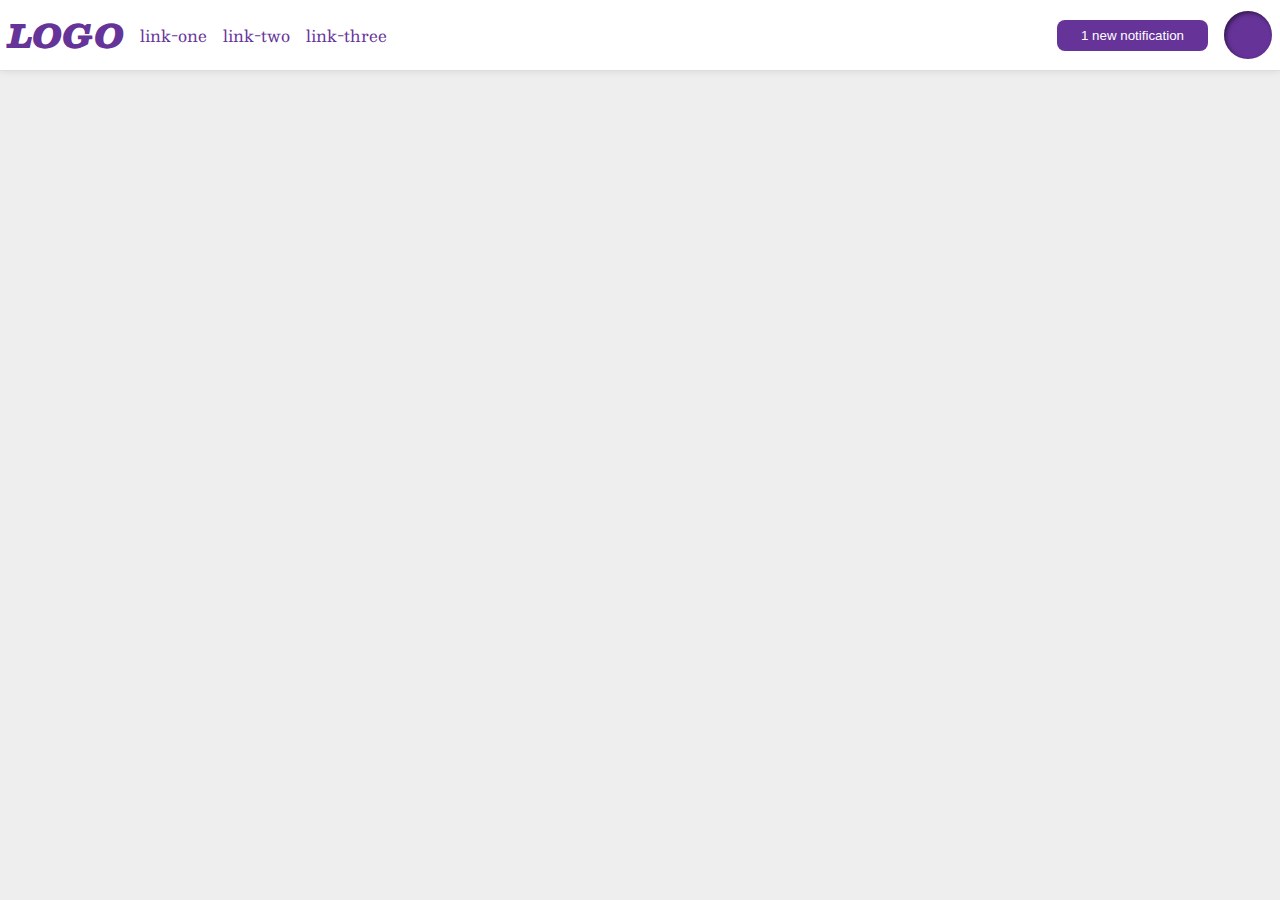
<file: flex/03-flex-header-2/index.html>
<!DOCTYPE html>
<html lang="en">
  <head>
    <meta charset="UTF-8">
    <meta http-equiv="X-UA-Compatible" content="IE=edge">
    <meta name="viewport" content="width=device-width, initial-scale=1.0">
    <title>Flex Header 2</title>
    <link rel="stylesheet" href="style.css">
  </head>
  <body>
    <div class="header">
      <div class="left">
        <div class="logo">
          LOGO
        </div>
        <ul class="links">
          <li><a href="https://google.com">link-one</a></li>
          <li><a href="https://google.com">link-two</a></li>
          <li><a href="https://google.com">link-three</a></li>
        </ul>
      </div>
      <div class="right">
        <button class="notifications">
          1 new notification
        </button>
        <div class="profile-image"></div>
      </div>
    </div>
  </body>
</html>
</file>
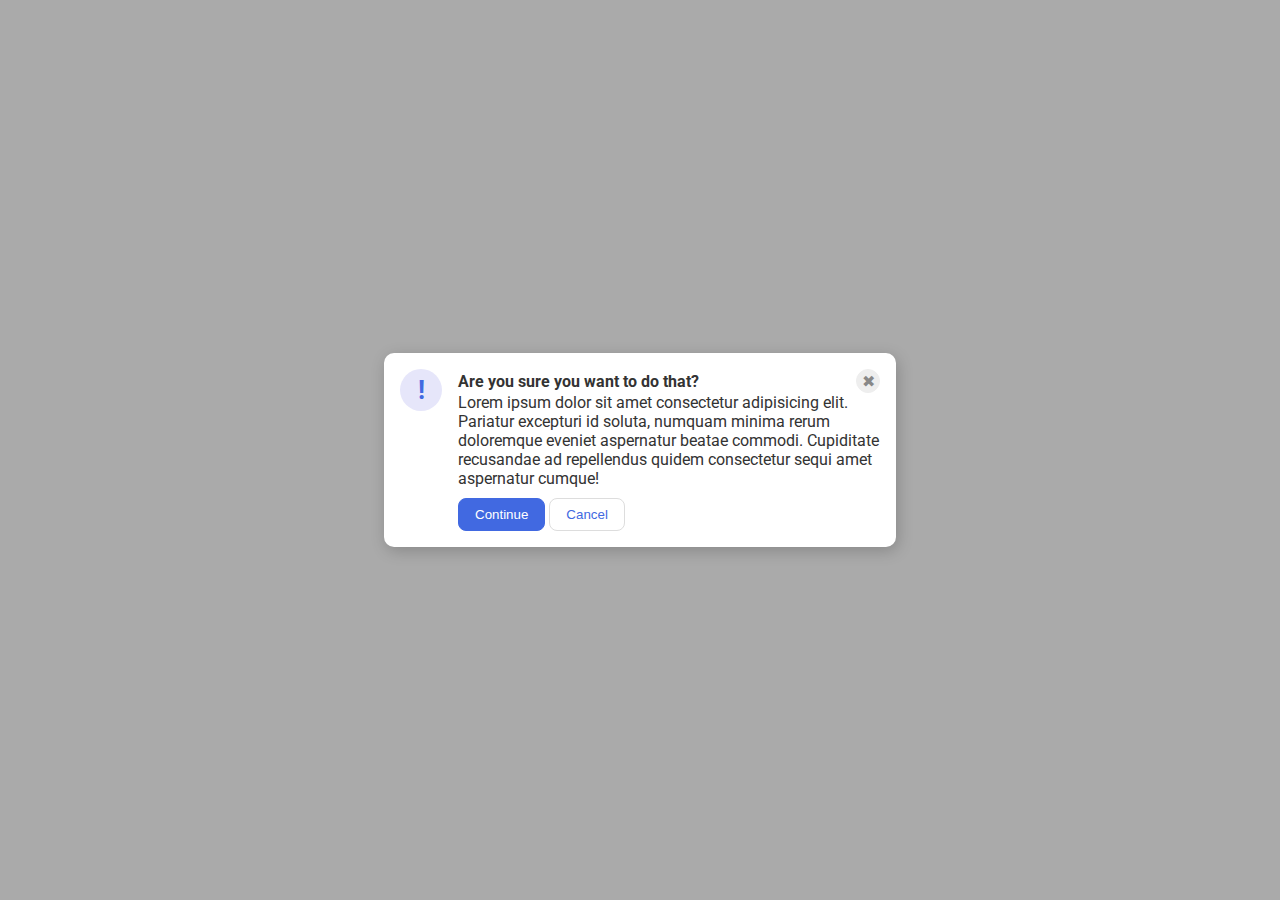
<file: flex/05-flex-modal/index.html>
<!DOCTYPE html>
<html lang="en">
  <head>
    <meta charset="UTF-8">
    <meta http-equiv="X-UA-Compatible" content="IE=edge">
    <meta name="viewport" content="width=device-width, initial-scale=1.0">
    <link rel="stylesheet" href="style.css">
    <title>Modal</title>
  </head>
  <body>
    <div class="modal">
      <div class="icon">!</div>
      <div class="container">
      <div class="header">Are you sure you want to do that?
      <button class="close-button">✖</button>
    </div>
 

      <div class="text">Lorem ipsum dolor sit amet consectetur adipisicing elit. Pariatur excepturi id soluta, numquam minima rerum doloremque eveniet aspernatur beatae commodi. Cupiditate recusandae ad repellendus quidem consectetur sequi amet aspernatur cumque!</div>
      <button class="continue">Continue</button>
      <button class="cancel">Cancel</button>
    </div>
    </div>
  </body>
</html>
</file>
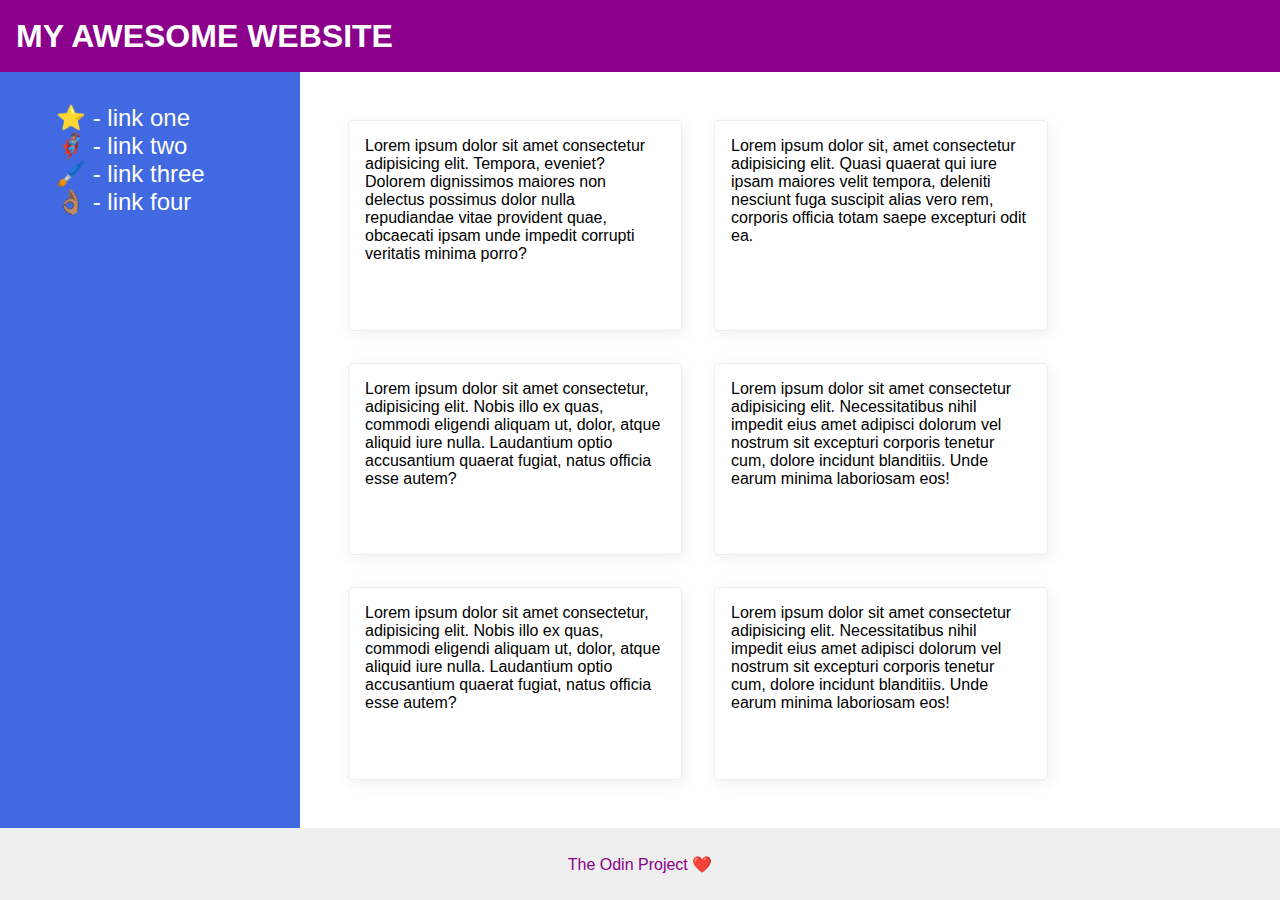
<file: flex/07-flex-layout-2/index.html>
<!DOCTYPE html>
<html lang="en">
  <head>
    <meta charset="UTF-8">
    <meta http-equiv="X-UA-Compatible" content="IE=edge">
    <meta name="viewport" content="width=device-width, initial-scale=1.0">
    <title>The Holy Grail</title>
    <link rel="stylesheet" href="style.css">
  </head>
  <body>
    <div class="header">
      MY AWESOME WEBSITE
    </div>
    <div class="body">
      <div class="sidebar">
        <ul>
          <li><a href="#">⭐ - link one</a></li>
          <li><a href="#">🦸🏽‍♂️ - link two</a></li>
          <li><a href="#">🖌️ - link three</a></li>
          <li><a href="#">👌🏽 - link four</a></li>
        </ul>
      </div>
      <div class="flex-container">
        <div class="card">Lorem ipsum dolor sit amet consectetur adipisicing elit. Tempora, eveniet? Dolorem dignissimos maiores non delectus possimus dolor nulla repudiandae vitae provident quae, obcaecati ipsam unde impedit corrupti veritatis minima porro?</div>
        <div class="card">Lorem ipsum dolor sit, amet consectetur adipisicing elit. Quasi quaerat qui iure ipsam maiores velit tempora, deleniti nesciunt fuga suscipit alias vero rem, corporis officia totam saepe excepturi odit ea.</div>
        <div class="card">Lorem ipsum dolor sit amet consectetur, adipisicing elit. Nobis illo ex quas, commodi eligendi aliquam ut, dolor, atque aliquid iure nulla. Laudantium optio accusantium quaerat fugiat, natus officia esse autem?</div>
        <div class="card">Lorem ipsum dolor sit amet consectetur adipisicing elit. Necessitatibus nihil impedit eius amet adipisci dolorum vel nostrum sit excepturi corporis tenetur cum, dolore incidunt blanditiis. Unde earum minima laboriosam eos!</div>
        <div class="card">Lorem ipsum dolor sit amet consectetur, adipisicing elit. Nobis illo ex quas, commodi eligendi aliquam ut, dolor, atque aliquid iure nulla. Laudantium optio accusantium quaerat fugiat, natus officia esse autem?</div>
        <div class="card">Lorem ipsum dolor sit amet consectetur adipisicing elit. Necessitatibus nihil impedit eius amet adipisci dolorum vel nostrum sit excepturi corporis tenetur cum, dolore incidunt blanditiis. Unde earum minima laboriosam eos!</div>
      </div>
    </div>
    <div class="footer">
      The Odin Project ❤️
    </div>
  </body>
</html>
</file>
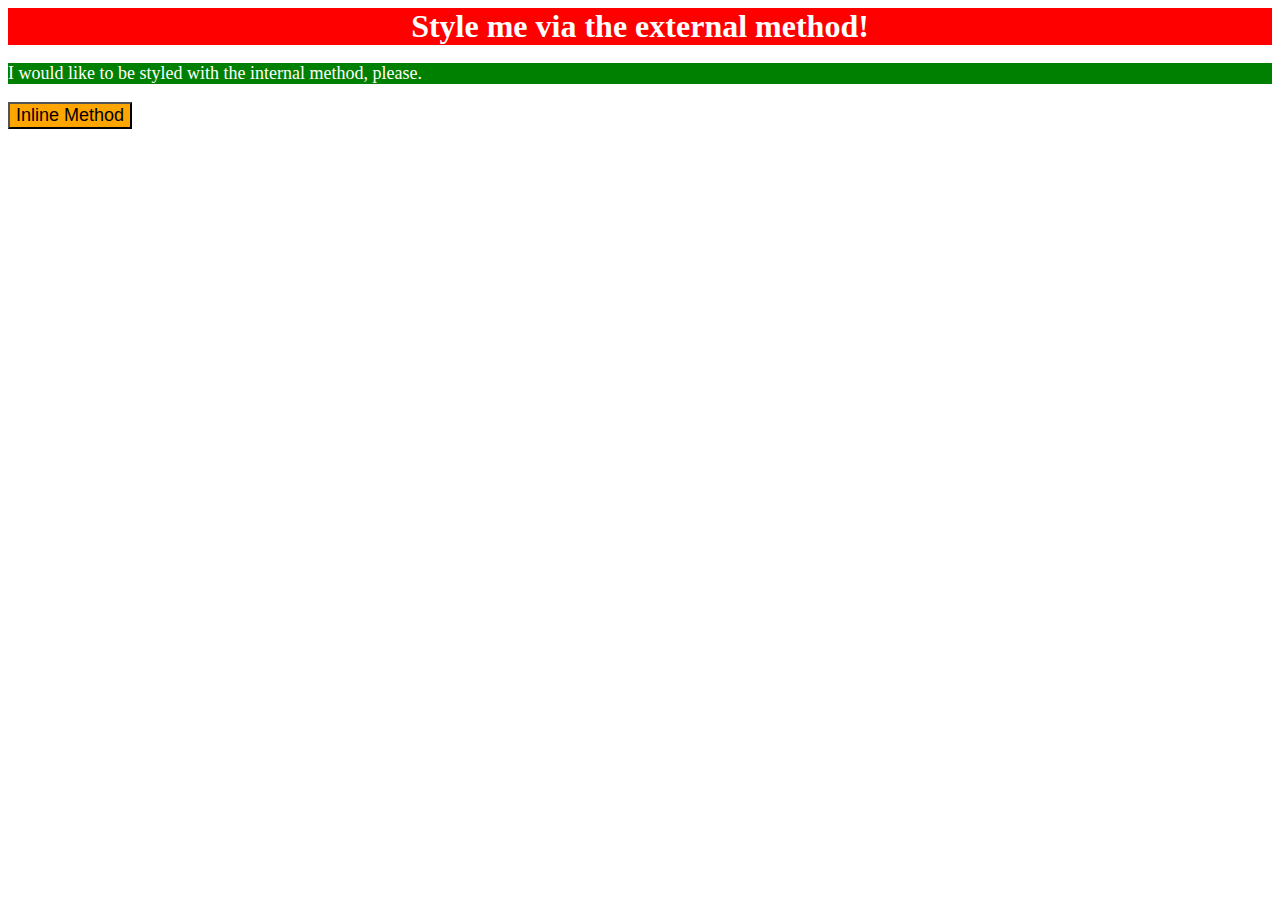
<file: foundations/01-css-methods/index.html>
<!DOCTYPE html>
<html lang="en">
  <head>
    <style>
      p {
        background-color: green;
        color: white;
        font-size: 18px;
      }
    </style>
    <meta charset="UTF-8">
    <meta http-equiv="X-UA-Compatible" content="IE=edge">
    <meta name="viewport" content="width=device-width, initial-scale=1.0">
    <link rel="stylesheet" href="styles.css">
    <title>Methods for Adding CSS</title>
  </head>
  <body>
    <div>Style me via the external method!</div>
    <p>I would like to be styled with the internal method, please.</p>
    <button style="background-color: orange; font-size: 18px;">Inline Method</button>
  </body>
</html>
</file>
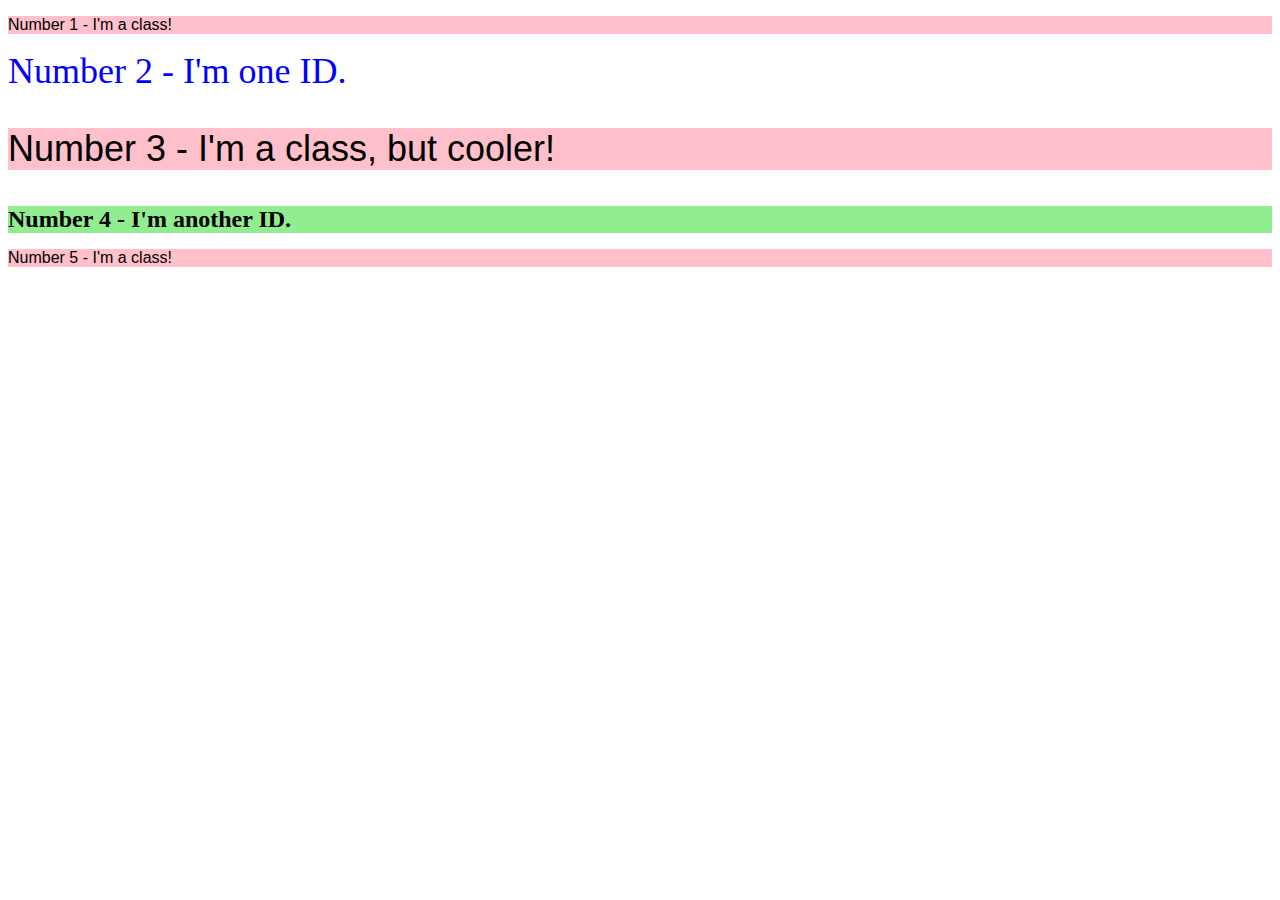
<file: foundations/02-class-id-selectors/index.html>
<!DOCTYPE html>
<html lang="en">
  <head>
    <meta charset="UTF-8">
    <meta http-equiv="X-UA-Compatible" content="IE=edge">
    <meta name="viewport" content="width=device-width, initial-scale=1.0">
    <title>Class and ID Selectors</title>
    <link rel="stylesheet" href="style.css">
  </head>
  <body>
    <p class="odd">Number 1 - I'm a class!</p>
    <div id="number-two">Number 2 - I'm one ID.</div>
    <p class="odd number-three">Number 3 - I'm a class, but cooler!</p>
    <div id="number-four">Number 4 - I'm another ID.</div>
    <p class="odd">Number 5 - I'm a class!</p>
  </body>
</html>
</file>
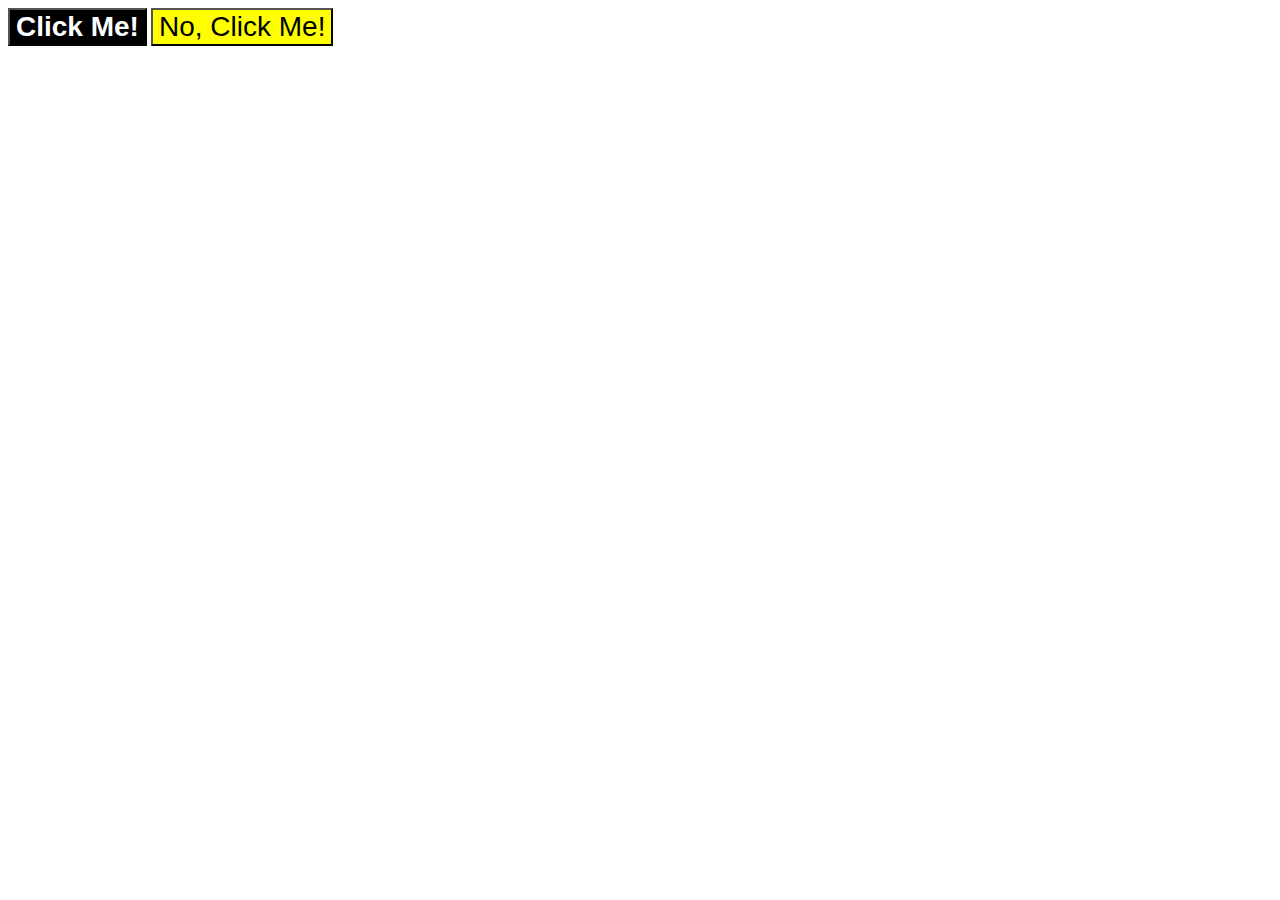
<file: foundations/03-grouping-selectors/index.html>
<!DOCTYPE html>
<html lang="en">
  <head>
    <meta charset="UTF-8">
    <meta http-equiv="X-UA-Compatible" content="IE=edge">
    <meta name="viewport" content="width=device-width, initial-scale=1.0">
    <title>Grouping Selectors</title>
    <link rel="stylesheet" href="style.css">
  </head>
  <body>
    <button class="first">Click Me!</button>
    <button class="second">No, Click Me!</button>
  </body>
</html>
</file>
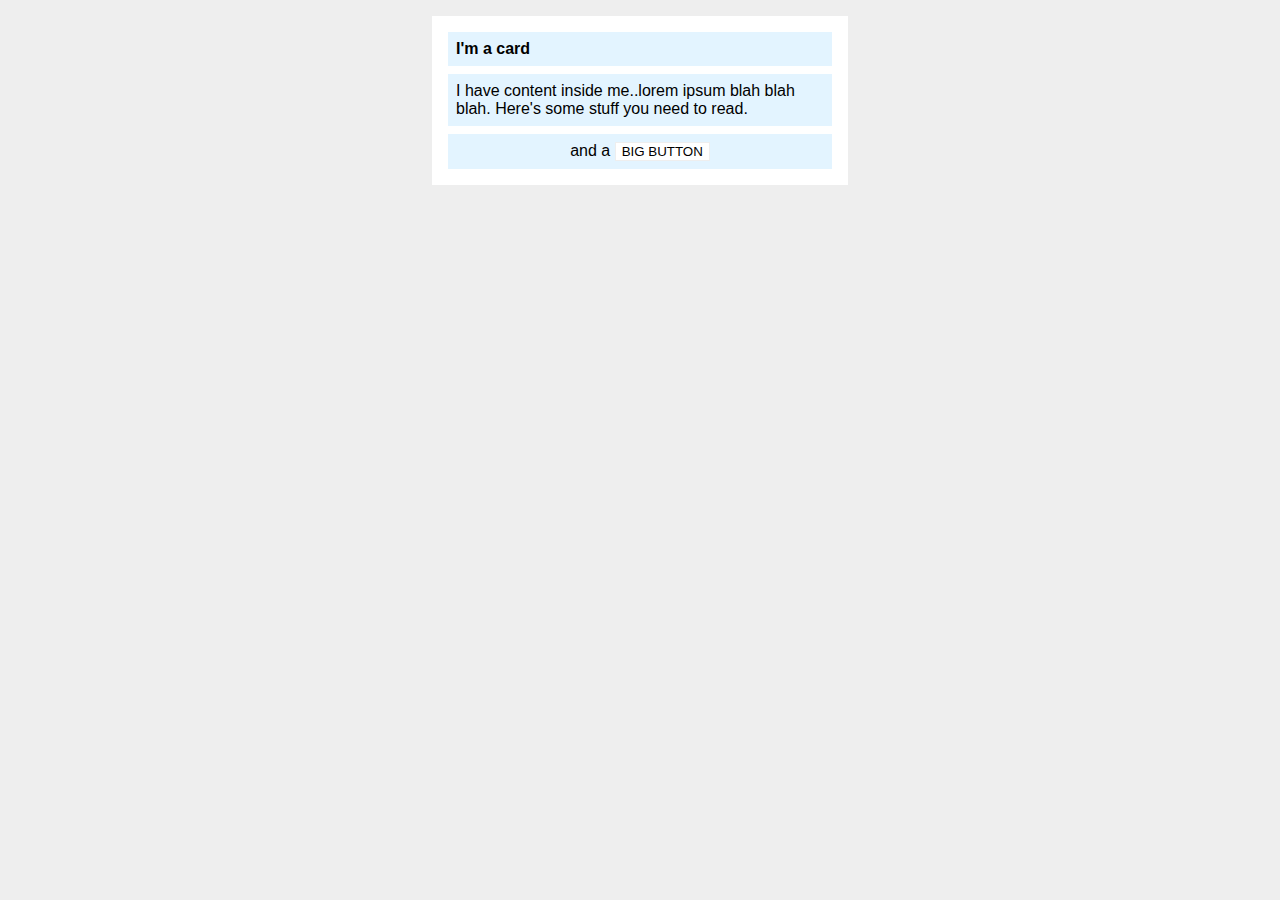
<file: margin-and-padding/02-margin-and-padding-2/index.html>
<!DOCTYPE html>
<html lang="en">
  <head>
    <meta charset="UTF-8">
    <meta http-equiv="X-UA-Compatible" content="IE=edge">
    <meta name="viewport" content="width=device-width, initial-scale=1.0">
    <title>Margin and Padding exercise 2</title>
    <link rel="stylesheet" href="style.css">
  </head>
  <body>
    <div class="card">
      <h1 class="title">I'm a card</h1>
      <div class="content">I have content inside me..lorem ipsum blah blah blah. Here's some stuff you need to read.</div>
      <div class="button-container"><span>and a </span><button>BIG BUTTON</button></div>
    </div>
  </body>
</html>
</file>
<file: flex/03-flex-header-2/style.css>
/* this is some magical font-importing.  
you'll learn about it later. */
@import url('https://fonts.googleapis.com/css2?family=Besley:ital,wght@0,400;1,900&display=swap');

body {
  margin: 0;
  background: #eee;
  font-family: Besley, serif;
}

.header {
  background: white;
  border-bottom: 1px solid #ddd;
  box-shadow: 0 0 8px rgba(0,0,0,.1);
}

.profile-image {
  background: rebeccapurple;
  box-shadow: inset 2px 2px 4px rgba(0,0,0,.5);
  border-radius: 50%;
  width: 48px;
  height:  48px;
}

.logo {
  color: rebeccapurple;
  font-size: 32px;
  font-weight: 900;
  font-style: italic;
}

button {
  border: none;
  border-radius: 8px;
  background: rebeccapurple;
  color: white;
  padding: 8px 24px;
}

a {
  /* this removes the line under our links */
  text-decoration: none;
  color: rebeccapurple;
}

ul {
  list-style-type: none;
}

/* SOLUTION */

.header {
  display: flex;
  justify-content: space-between;
  padding: 8px;
}

ul {
  display: flex;
  margin: 0;
  padding: 0;
  gap: 16px;
}

.left, .right {
  display: flex;
  align-items: center;
  gap: 16px;
}
</file>
<file: flex/05-flex-modal/style.css>
@import url('https://fonts.googleapis.com/css2?family=Roboto:wght@400;700&display=swap');

html, body {
  height: 100%;
}

body {
  font-family: Roboto, sans-serif;
  margin: 0;
  background: #aaa;
  color: #333;
  /* I'll give you this one for free lol */
  display: flex;
  align-items: center;
  justify-content: center;
}

.modal {
  background: white;
  width: 480px;
  border-radius: 10px;
  box-shadow: 2px 4px 16px rgba(0,0,0,.2);
}

.icon {
  color: royalblue;
  font-size: 26px;
  font-weight: 700;
  background: lavender;
  width: 42px;
  height: 42px;
  border-radius: 50%;
  display: flex;
  align-items: center;
  justify-content: center;
}

.close-button {
  background: #eee;
  border-radius: 50%;
  color: #888;
  font-weight: 400;
  font-size: 16px;
  height: 24px;
  width: 24px;
  display: flex;
  align-items: center;
  justify-content: center;
  border: 1px solid #eee;
  padding: 0;
  /* my own additions*/
  flex-shrink: 0;
}

button {
  cursor: pointer;
  padding: 8px 16px;
  border-radius: 8px;
}

button.continue {
  background: royalblue;
  border: 1px solid royalblue;
  color: white;
}

button.cancel {
  background: white;
  border: 1px solid #ddd;
  color: royalblue;
}

.modal {
  display: flex;
  gap: 16px;
  padding: 16px;
}

.icon {
  display: flex;
  align-self: flex-start;
  flex-shrink: 0;
}


.header {
  display: flex;
  font-weight: bold;
  align-items: center;
  justify-content: space-between;
}

.text {
  padding-bottom: 10px;

}
</file>
<file: flex/07-flex-layout-2/style.css>
body {
  font-family: -apple-system, BlinkMacSystemFont, 'Segoe UI', Roboto, Oxygen, Ubuntu, Cantarell, 'Open Sans', 'Helvetica Neue', sans-serif;
  margin: 0;
  min-height: 100vh;
}

.header {
  height: 72px;
  background: darkmagenta;
  color: white;
}

.footer {
  height: 72px;
  background: #eee;
  color: darkmagenta;
}

.sidebar {
  width: 300px;
  background: royalblue;
  box-sizing: border-box;
}

.card {
  border: 1px solid #eee;
  box-shadow: 2px 4px 16px rgba(0,0,0,.06);
  border-radius: 4px;
}

/*my own code*/

body {
  display: flex;
  flex-direction: column;
  flex: 1;
}

.body {
/*parent container*/
  display: flex;
  flex: 1;
  
}

ul {
  display: flex;
  flex-direction: column;
  list-style: none;
}

a {
  text-decoration: none;
  font-size: 24px;
  color: white;
}

.header {
  display: flex;
  font-size: 32px;
  font-weight: 900;
  padding-left: 16px;
  align-items: center;
}

.sidebar{
  flex-shrink: 0;
  padding: 16px;
  
}

.flex-container{
  padding: 48px;
  display: flex;
  flex-wrap: wrap;
  gap: 32px;
}

.card{
  padding: 16px;
  width: 300px;

}


.footer{
  display: flex;
  flex-direction: column;
  align-items: center;
  justify-content: center;
}
</file>
<file: foundations/01-css-methods/styles.css>
div {
    background-color: red;
    color: white; 
    font-size: 32px;
    text-align: center; 
    font-weight: bold;
}
</file>
<file: foundations/02-class-id-selectors/style.css>
.odd {
    background-color: pink;
    font-family: Verdana, Geneva, Tahoma, sans-serif;
}

#number-two {
    color: blue;
    font-size: 36px;

}

.odd.number-three {
   font-size: 36px; 
}

#number-four { 
    background-color: lightgreen;
    font-size: 24px;
    font-weight: bold;
}
</file>
<file: foundations/03-grouping-selectors/style.css>
.first {
    background-color: black;
    color: white;
    font-weight: bold;
}

.second {
    background-color: yellow;
}

.first, .second {
    font-size: 28px;
    font-family: Arial, Helvetica, sans-serif;

}
</file>
<file: margin-and-padding/02-margin-and-padding-2/style.css>
body {
  background: #eee;
  font-family: sans-serif;
}

.card {
  width: 400px;
  background: #fff;
  margin: 16px auto;
  padding: 8px;
}

.title {
  background: #e3f4ff;
  font-size: 16px;
  padding: 8px;
  margin: 8px;
  
}

.content {
  background: #e3f4ff;
  padding-top: 16px;
   padding-bottom: 16px;
   padding: 8px;
   margin: 8px;
}

.button-container {
  background: #e3f4ff;
  padding: 8px;
   margin: 8px;
   text-align: center;
}

button {
  background: white;
  border: 1px solid #eee;
}
</file>
